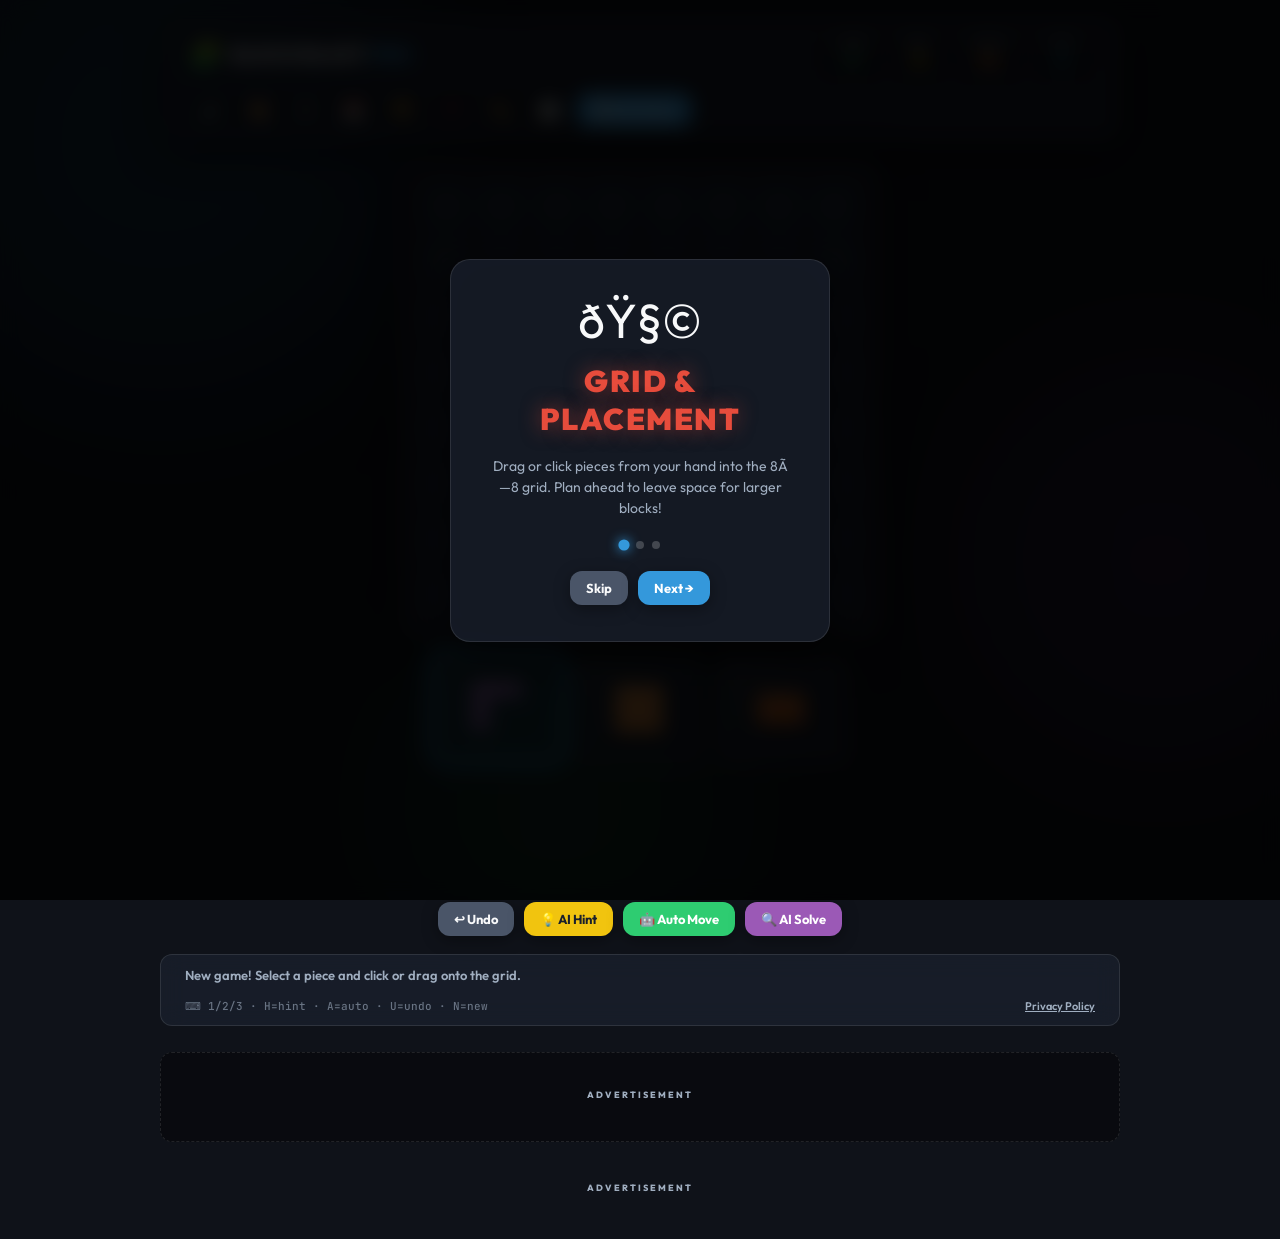
<file: index.html>
<!DOCTYPE html>
<html lang="en">
<head>
    <meta charset="UTF-8">
    <meta name="viewport" content="width=device-width, initial-scale=1.0, user-scalable=no">
    <title>Block Blast Pro - Play Online</title>
    <meta name="description" content="Play Block Blast Pro online! Premium puzzle gameplay, line clears, combos, AI hints, undo, daily challenges, and high scores.">
    <meta name="theme-color" content="#0f1219">
    <meta name="apple-mobile-web-app-capable" content="yes">
    <link rel="manifest" href="manifest.json">
    <!-- Google Fonts -->
    <link rel="preconnect" href="https://fonts.googleapis.com">
    <link rel="preconnect" href="https://fonts.gstatic.com" crossorigin>
    <link href="https://fonts.googleapis.com/css2?family=Outfit:wght@400;600;700;800;900&family=JetBrains+Mono:wght@500;700&display=swap" rel="stylesheet">
    <link rel="stylesheet" href="style.css">
    <!-- Google AdSense -->
    <script async src="https://pagead2.googlesyndication.com/pagead/js/adsbygoogle.js?client=ca-pub-8347952847217732"
         crossorigin="anonymous"></script>
</head>
<body>
    <!-- Animated Aurora Background -->
    <div class="aurora-bg" aria-hidden="true">
        <div class="aurora-blob a1"></div>
        <div class="aurora-blob a2"></div>
        <div class="aurora-blob a3"></div>
    </div>

    <div class="app-container">
        <!-- Header Banner -->
        <header class="game-header" role="banner">
            <div class="brand">
                <div class="logo-icon" aria-hidden="true">&#x1F9E9;</div>
                <h1>BLOCK BLAST <span>PRO</span></h1>
            </div>

            <div class="stats-banner" role="region" aria-label="Game statistics">
                <div class="stat-card">
                    <span class="stat-label">SCORE</span>
                    <span class="stat-value" id="score-val" aria-live="polite">0</span>
                </div>
                <div class="stat-card gold">
                    <span class="stat-label">BEST</span>
                    <span class="stat-value" id="best-val">0</span>
                </div>
                <div class="stat-card fire">
                    <span class="stat-label">STREAK</span>
                    <span class="stat-value" id="streak-val">0x</span>
                </div>
                <div class="stat-card teal">
                    <span class="stat-label">LEVEL</span>
                    <span class="stat-value" id="level-val">1</span>
                </div>
            </div>

            <div class="header-actions">
                <button id="sound-btn"       class="icon-btn" title="Toggle Sound"     aria-label="Toggle sound">&#x1F50A;</button>
                <button id="theme-btn"       class="icon-btn" title="Change Theme"     aria-label="Change colour theme">&#x1F3A8;</button>
                <button id="colorblind-btn"  class="icon-btn" title="Colour-blind Mode" aria-label="Toggle colour-blind mode">&#x1F441;</button>
                <button id="daily-btn"       class="icon-btn" title="Daily Challenge"  aria-label="Play daily challenge">&#x1F4C5;</button>
                <button id="leaderboard-btn" class="icon-btn" title="Leaderboard"      aria-label="View leaderboard">&#x1F3C6;</button>
                <button id="help-btn"        class="icon-btn" title="How to Play"      aria-label="How to play tutorial">&#x2753;</button>
                <button id="edit-btn"        class="icon-btn" title="Edit Board Mode"  aria-label="Toggle board edit mode">&#x270F;&#xFE0F;</button>
                <button id="stats-open-btn"  class="icon-btn" title="Player Stats"     aria-label="Open player stats">&#x1F4CA;</button>
                <button id="new-game-btn"    class="btn btn-primary"                   aria-label="Start new game">&#x1F504; New Game</button>
            </div>
        </header>

        <!-- Mode Indicator Badge -->
        <div id="mode-badge" class="mode-badge hidden" aria-live="polite">
            <span class="mode-badge-dot"></span>
            <span id="mode-badge-text">📅 DAILY CHALLENGE</span>
            <button id="mode-badge-exit" class="mode-badge-exit" title="Exit Daily Mode">✕</button>
        </div>

        <!-- Main Workspace -->
        <main class="game-layout" role="main">
            <section class="board-section" aria-label="Game board">
                <div class="canvas-wrapper">
                    <canvas id="game-board" width="440" height="440"
                            role="application"
                            aria-label="Block Blast game grid. Click or drag to place pieces."
                            tabindex="0"></canvas>
                    <div id="combo-overlay"   class="combo-overlay"   aria-live="assertive" aria-atomic="true"></div>
                    <div id="levelup-overlay" class="levelup-overlay" aria-live="assertive" aria-atomic="true"></div>
                    <div id="newbest-overlay" class="newbest-overlay" aria-live="assertive" aria-atomic="true">&#x1F3C6; NEW BEST!</div>
                    <!-- Particle canvas layered on top -->
                    <canvas id="particle-canvas" aria-hidden="true"></canvas>
                    <!-- Why this move tooltip -->
                    <div id="hint-tooltip" class="hint-tooltip hidden" aria-hidden="true"></div>
                </div>

                <!-- Combo Multiplier Badge -->
                <div id="combo-badge" class="combo-badge hidden" aria-live="polite">
                    <span class="combo-badge-label">COMBO</span>
                    <span id="combo-badge-val" class="combo-badge-val">x1</span>
                </div>

                <!-- Hand Cards -->
                <div class="hand-container" id="hand-container" role="group" aria-label="Piece hand - select a piece">
                    <div class="hand-card" data-index="0" tabindex="0" role="button" aria-label="Hand piece 1"></div>
                    <div class="hand-card" data-index="1" tabindex="0" role="button" aria-label="Hand piece 2"></div>
                    <div class="hand-card" data-index="2" tabindex="0" role="button" aria-label="Hand piece 3"></div>
                </div>

                <!-- Ad Unit [2]: Square Display Ad (below hand, above action bar) -->
                <div class="ad-unit-inline" aria-label="Advertisement">
                    <ins class="adsbygoogle"
                         style="display:block"
                         data-ad-client="ca-pub-8347952847217732"
                         data-ad-slot="6773516583"
                         data-ad-format="auto"
                         data-full-width-responsive="true"></ins>
                    <script>(adsbygoogle = window.adsbygoogle || []).push({});</script>
                </div>

                <!-- Action Bar -->
                <div class="action-bar" role="toolbar" aria-label="Game actions">
                    <button id="undo-btn"  class="btn btn-secondary" aria-label="Undo last move">&#x21A9; Undo</button>
                    <button id="hint-btn"  class="btn btn-warning"   aria-label="Show AI hint">&#x1F4A1; AI Hint</button>
                    <button id="auto-btn"  class="btn btn-success"   aria-label="Make AI auto move">&#x1F916; Auto Move</button>
                    <button id="solve-btn" class="btn btn-purple"    aria-label="AI solve entire hand">&#x1F50D; AI Solve</button>
                </div>
            </section>
        </main>

        <!-- Status Toast Bar -->
        <footer class="status-bar" role="status" aria-live="polite">
            <span id="status-msg">Select a piece and click or drag onto the grid to play!</span>
            <div style="display: flex; justify-content: space-between; align-items: center; width: 100%; margin-top: 4px;">
                <span class="keyboard-hint">&#x2328; 1/2/3 &middot; H=hint &middot; A=auto &middot; U=undo &middot; N=new</span>
                <a href="privacy.html" style="color: var(--text-muted); font-size: 11px; text-decoration: underline;">Privacy Policy</a>
            </div>
        </footer>

        <!-- Ad Unit [1]: Horizontal Display Banner (bottom of app, full width) -->
        <div id="ad-banner-container" class="ad-banner-slot" aria-label="Advertisement">
            <div class="ad-banner-label">ADVERTISEMENT</div>
            <ins class="adsbygoogle"
                 style="display:block;width:100%"
                 data-ad-client="ca-pub-8347952847217732"
                 data-ad-slot="9963890350"
                 data-ad-format="auto"
                 data-full-width-responsive="true"></ins>
            <script>(adsbygoogle = window.adsbygoogle || []).push({});</script>
        </div>

        <!-- Ad Unit [3]: Relaxed / In-Article Ad (below banner) -->
        <div class="ad-unit-relaxed" aria-label="Advertisement">
            <div class="ad-banner-label">ADVERTISEMENT</div>
            <ins class="adsbygoogle"
                 style="display:block"
                 data-ad-format="autorelaxed"
                 data-ad-client="ca-pub-8347952847217732"
                 data-ad-slot="2451429517"></ins>
            <script>(adsbygoogle = window.adsbygoogle || []).push({});</script>
        </div>
    </div>

    <!-- Game Over Modal -->
    <div id="game-over-modal" class="modal-backdrop hidden" role="dialog" aria-modal="true" aria-labelledby="game-over-title">
        <div class="modal-card game-over-card">
            <div class="modal-icon">&#x1F480;</div>
            <h2 id="game-over-title">GAME OVER</h2>
            <div class="modal-score-box">
                <p>FINAL SCORE</p>
                <h3 id="modal-score">0</h3>
                <div id="modal-best-ribbon" class="best-ribbon hidden">&#x1F3C6; NEW BEST!</div>
            </div>
            <div class="modal-stats-row">
                <div class="modal-stat"><span class="ms-label">LEVEL</span><span id="modal-level" class="ms-val">1</span></div>
                <div class="modal-stat"><span class="ms-label">STREAK</span><span id="modal-streak" class="ms-val">0x</span></div>
                <div class="modal-stat"><span class="ms-label">BLOCKS</span><span id="modal-blocks" class="ms-val">0</span></div>
            </div>

            <!-- Leaderboard Entry Form (shown when top score) -->
            <div id="leaderboard-entry-box" class="leaderboard-entry-box hidden">
                <p class="le-prompt">&#x1F31F; TOP 10 SCORE! Enter Initials:</p>
                <div class="le-input-group">
                    <input type="text" id="player-initials-input" maxlength="3" placeholder="PRO" aria-label="Enter 3-letter initials">
                    <button id="save-initials-btn" class="btn btn-warning btn-sm">Save</button>
                </div>
            </div>

            <div class="modal-btn-group">
                <button id="modal-revive-btn" class="btn btn-warning btn-large" aria-label="Revive by watching ad">&#x1F3AC; Revive &amp; Blast Cells</button>
                <button id="modal-share-btn" class="btn btn-secondary" aria-label="Share score">&#x1F4CB; Share</button>
                <button id="modal-restart-btn" class="btn btn-primary btn-large" aria-label="Play again">&#x25B6; Play Again</button>
            </div>
        </div>
    </div>

    <!-- Ad Player Simulation / Rewarded Video Modal -->
    <div id="ad-player-modal" class="modal-backdrop hidden" role="dialog" aria-modal="true" aria-label="Video Advertisement">
        <div class="modal-card ad-card">
            <div class="ad-header">
                <span class="ad-badge">&#x1F4FA; SPONSORED AD</span>
                <span id="ad-timer" class="ad-timer">Reward in 5s...</span>
            </div>
            <div class="ad-video-screen">
                <div class="ad-spinner"></div>
                <p id="ad-sponsor-text" class="ad-sponsor-text">Sample Video Advertisement</p>
                <span class="ad-subtext">Google AdSense / CrazyGames / Poki H5 Ad Placeholder</span>
            </div>
            <div class="ad-footer">
                <button id="ad-skip-btn" class="btn btn-secondary btn-sm" disabled>Skip Ad (5)</button>
            </div>
        </div>
    </div>

    <!-- Stats Modal -->
    <div id="stats-modal" class="modal-backdrop hidden" role="dialog" aria-modal="true" aria-labelledby="stats-title">
        <div class="modal-card">
            <h2 id="stats-title">PLAYER STATS</h2>
            <div class="stats-grid">
                <div class="stat-item"><span class="stat-label">HIGH SCORE</span><span class="stat-value" id="best-val-modal">0</span></div>
                <div class="stat-item"><span class="stat-label">MAX STREAK</span><span class="stat-value" id="max-streak-val">0x</span></div>
                <div class="stat-item"><span class="stat-label">BLOCKS PLACED</span><span class="stat-value" id="total-placed-val">0</span></div>
                <div class="stat-item"><span class="stat-label">GAMES PLAYED</span><span class="stat-value" id="games-played-val">0</span></div>
                <div class="stat-item"><span class="stat-label">LINES CLEARED</span><span class="stat-value" id="total-lines-val">0</span></div>
                <div class="stat-item"><span class="stat-label">MAX LEVEL</span><span class="stat-value" id="max-level-val">1</span></div>
                <div class="stat-item"><span class="stat-label">PIECES / MIN</span><span class="stat-value" id="ppm-val">0</span></div>
                <div class="stat-item"><span class="stat-label">AVG SCORE</span><span class="stat-value" id="avg-score-val">0</span></div>
            </div>
            <button id="stats-close-btn" class="btn btn-primary" aria-label="Close stats">Close</button>
        </div>
    </div>

    <!-- Leaderboard Modal -->
    <div id="leaderboard-modal" class="modal-backdrop hidden" role="dialog" aria-modal="true" aria-labelledby="lb-title">
        <div class="modal-card leaderboard-card">
            <h2 id="lb-title">&#x1F3C6; TOP 10 SCORES</h2>
            <div class="leaderboard-list" id="leaderboard-list" role="table" aria-label="Leaderboard list">
                <!-- Generated by JS -->
            </div>
            <div class="modal-btn-group">
                <button id="lb-reset-btn" class="btn btn-secondary btn-sm" aria-label="Reset leaderboard">Reset</button>
                <button id="lb-close-btn" class="btn btn-primary" aria-label="Close leaderboard">Close</button>
            </div>
        </div>
    </div>

    <!-- Tutorial / How to Play Overlay -->
    <div id="tutorial-overlay" class="modal-backdrop hidden" role="dialog" aria-modal="true" aria-label="Tutorial guide">
        <div class="modal-card tutorial-card">
            <div id="tutorial-step-icon" class="tutorial-icon">&#x1F9E9;</div>
            <h2 id="tutorial-title">HOW TO PLAY</h2>
            <p id="tutorial-desc" class="tutorial-desc">Drag or click pieces into the 8x8 grid. Clear entire rows and columns to score combo blasts!</p>
            <div class="tutorial-dots" id="tutorial-dots">
                <span class="t-dot active"></span>
                <span class="t-dot"></span>
                <span class="t-dot"></span>
            </div>
            <div class="modal-btn-group">
                <button id="tutorial-skip-btn" class="btn btn-secondary">Skip</button>
                <button id="tutorial-next-btn" class="btn btn-primary">Next &#x2192;</button>
            </div>
        </div>
    </div>

    <!-- Share Toast -->
    <div id="share-toast" class="share-toast hidden" role="status" aria-live="polite">
        &#x2705; Score copied to clipboard!
    </div>

    <script src="app.js"></script>
</body>
</html>
</file>
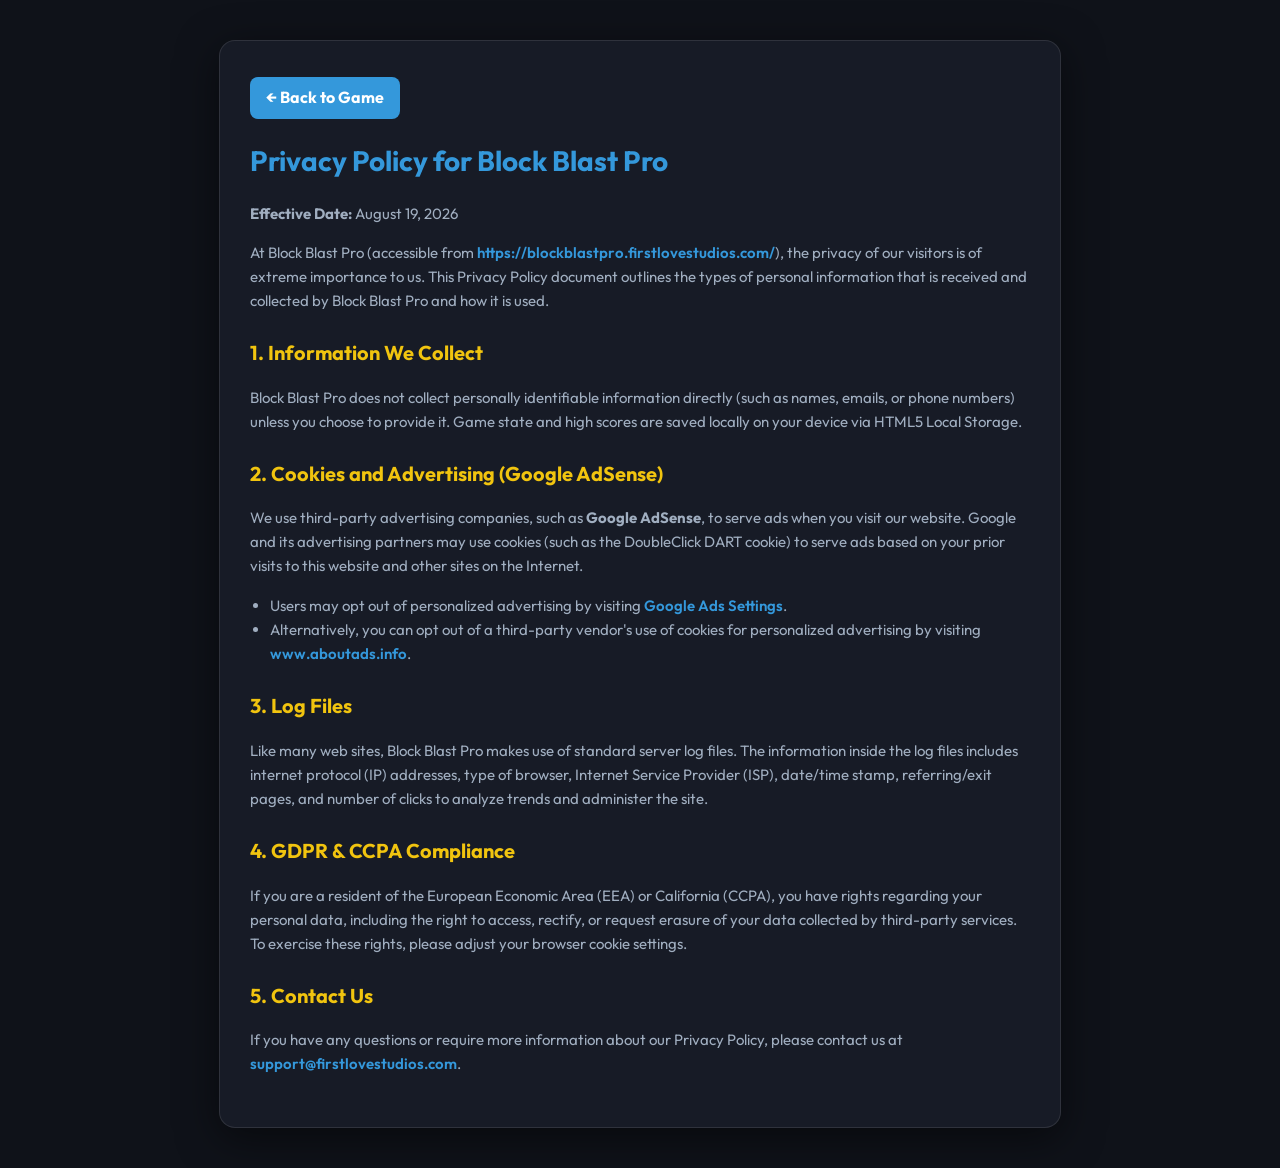
<file: privacy.html>
<!DOCTYPE html>
<html lang="en">
<head>
    <meta charset="UTF-8">
    <meta name="viewport" content="width=device-width, initial-scale=1.0">
    <title>Privacy Policy - Block Blast Pro</title>
    <link href="https://fonts.googleapis.com/css2?family=Outfit:wght@400;600;700;800&display=swap" rel="stylesheet">
    <style>
        body {
            font-family: 'Outfit', sans-serif;
            background-color: #0f1219;
            color: #f8f9fa;
            line-height: 1.6;
            margin: 0;
            padding: 40px 20px;
            display: flex;
            justify-content: center;
        }
        .container {
            max-width: 780px;
            background: #171b26;
            border: 1px solid rgba(255, 255, 255, 0.1);
            border-radius: 16px;
            padding: 36px 30px;
            box-shadow: 0 10px 40px rgba(0,0,0,0.5);
        }
        h1 { color: #3498db; margin-top: 0; font-size: 28px; }
        h2 { color: #f1c40f; margin-top: 24px; font-size: 20px; }
        p, li { color: #a0aec0; font-size: 15px; }
        ul { padding-left: 20px; }
        a { color: #3498db; text-decoration: none; font-weight: 600; }
        a:hover { text-decoration: underline; }
        .back-btn {
            display: inline-block;
            margin-bottom: 20px;
            background: #3498db;
            color: white;
            padding: 8px 16px;
            border-radius: 8px;
            text-decoration: none;
            font-weight: 700;
        }
        .back-btn:hover { background: #2980b9; text-decoration: none; }
    </style>
</head>
<body>
    <div class="container">
        <a href="index.html" class="back-btn">← Back to Game</a>
        <h1>Privacy Policy for Block Blast Pro</h1>
        <p><strong>Effective Date:</strong> August 19, 2026</p>
        <p>At Block Blast Pro (accessible from <a href="https://blockblastpro.firstlovestudios.com/">https://blockblastpro.firstlovestudios.com/</a>), the privacy of our visitors is of extreme importance to us. This Privacy Policy document outlines the types of personal information that is received and collected by Block Blast Pro and how it is used.</p>

        <h2>1. Information We Collect</h2>
        <p>Block Blast Pro does not collect personally identifiable information directly (such as names, emails, or phone numbers) unless you choose to provide it. Game state and high scores are saved locally on your device via HTML5 Local Storage.</p>

        <h2>2. Cookies and Advertising (Google AdSense)</h2>
        <p>We use third-party advertising companies, such as <strong>Google AdSense</strong>, to serve ads when you visit our website. Google and its advertising partners may use cookies (such as the DoubleClick DART cookie) to serve ads based on your prior visits to this website and other sites on the Internet.</p>
        <ul>
            <li>Users may opt out of personalized advertising by visiting <a href="https://www.google.com/settings/ads" target="_blank" rel="noopener">Google Ads Settings</a>.</li>
            <li>Alternatively, you can opt out of a third-party vendor's use of cookies for personalized advertising by visiting <a href="https://www.aboutads.info/choices/" target="_blank" rel="noopener">www.aboutads.info</a>.</li>
        </ul>

        <h2>3. Log Files</h2>
        <p>Like many web sites, Block Blast Pro makes use of standard server log files. The information inside the log files includes internet protocol (IP) addresses, type of browser, Internet Service Provider (ISP), date/time stamp, referring/exit pages, and number of clicks to analyze trends and administer the site.</p>

        <h2>4. GDPR & CCPA Compliance</h2>
        <p>If you are a resident of the European Economic Area (EEA) or California (CCPA), you have rights regarding your personal data, including the right to access, rectify, or request erasure of your data collected by third-party services. To exercise these rights, please adjust your browser cookie settings.</p>

        <h2>5. Contact Us</h2>
        <p>If you have any questions or require more information about our Privacy Policy, please contact us at <a href="mailto:support@firstlovestudios.com">support@firstlovestudios.com</a>.</p>
    </div>
</body>
</html>
</file>
<file: style.css>
/* ===================================================
   Block Blast Pro — Premium CSS
   =================================================== */

/* ---------- Design Tokens ---------- */
:root {
    --bg-dark:        #0f1219;
    --panel-bg:       rgba(26, 32, 44, 0.80);
    --panel-border:   rgba(255, 255, 255, 0.10);
    --board-bg:       #151923;
    --cell-empty:     #1e2636;
    --cell-border:    #1a202c;

    --primary:        #3498db;
    --success:        #2ecc71;
    --warning:        #f1c40f;
    --danger:         #e74c3c;
    --purple:         #9b59b6;
    --secondary:      #4a5568;
    --teal:           #00b4d8;
    --text:           #f8f9fa;
    --text-muted:     #a0aec0;

    --radius-lg:  20px;
    --radius-md:  12px;
    --radius-sm:  8px;
    --shadow-glow: 0 10px 40px rgba(0, 0, 0, 0.55);
    --shadow-card: 0 4px 16px rgba(0, 0, 0, 0.35);

    --aurora-1:   rgba(52, 152, 219, 0.18);
    --aurora-2:   rgba(155, 89, 182, 0.15);
    --aurora-3:   rgba(46, 204, 113, 0.12);
}

/* ---------- Themes ---------- */
body.theme-wood {
    --bg-dark:      #2a1b12;
    --panel-bg:     rgba(56, 36, 24, 0.88);
    --board-bg:     #1c110a;
    --cell-empty:   #3a2519;
    --primary:      #e67e22;
    --aurora-1:     rgba(230, 126, 34, 0.15);
    --aurora-2:     rgba(192, 57, 43, 0.12);
    --aurora-3:     rgba(241, 196, 15, 0.10);
}

body.theme-synthwave {
    --bg-dark:      #120824;
    --panel-bg:     rgba(35, 15, 60, 0.88);
    --board-bg:     #0d041c;
    --cell-empty:   #261145;
    --primary:      #ff007f;
    --aurora-1:     rgba(255, 0, 127, 0.18);
    --aurora-2:     rgba(120, 0, 255, 0.15);
    --aurora-3:     rgba(0, 200, 255, 0.12);
}

body.theme-light {
    --bg-dark:      #f0f4f8;
    --panel-bg:     rgba(255, 255, 255, 0.88);
    --panel-border: rgba(0, 0, 0, 0.08);
    --board-bg:     #e2e8f0;
    --cell-empty:   #cbd5e0;
    --text:         #1a202c;
    --text-muted:   #718096;
    --aurora-1:     rgba(52, 152, 219, 0.08);
    --aurora-2:     rgba(155, 89, 182, 0.07);
    --aurora-3:     rgba(46, 204, 113, 0.06);
}

/* Color-blind patterns rendered via JS on canvas; body flag only */
body.colorblind-mode {
    --cell-empty: #1e2636;
}

/* ---------- Reset ---------- */
*, *::before, *::after {
    box-sizing: border-box;
    margin: 0;
    padding: 0;
}

/* ---------- Base ---------- */
body {
    font-family: 'Outfit', sans-serif;
    background-color: var(--bg-dark);
    color: var(--text);
    min-height: 100vh;
    display: flex;
    flex-direction: column;
    align-items: center;
    justify-content: flex-start;
    overflow-x: hidden;
    transition: background-color 0.4s ease;
    padding: 16px 12px 32px;
}

/* ---------- Aurora Background ---------- */
.aurora-bg {
    position: fixed;
    inset: 0;
    pointer-events: none;
    overflow: hidden;
    z-index: 0;
}

.aurora-blob {
    position: absolute;
    border-radius: 50%;
    filter: blur(80px);
    opacity: 0.9;
    animation: auroraFloat 18s ease-in-out infinite alternate;
}

.aurora-blob.a1 {
    width: 520px; height: 520px;
    top: -120px; left: -100px;
    background: var(--aurora-1);
    animation-duration: 20s;
}

.aurora-blob.a2 {
    width: 400px; height: 400px;
    top: 40%; right: -80px;
    background: var(--aurora-2);
    animation-duration: 25s;
    animation-delay: -8s;
}

.aurora-blob.a3 {
    width: 350px; height: 350px;
    bottom: -80px; left: 30%;
    background: var(--aurora-3);
    animation-duration: 22s;
    animation-delay: -14s;
}

@keyframes auroraFloat {
    0%   { transform: translate(0, 0) scale(1); }
    33%  { transform: translate(30px, -40px) scale(1.05); }
    66%  { transform: translate(-20px, 30px) scale(0.97); }
    100% { transform: translate(10px, -20px) scale(1.03); }
}

/* ---------- App Container ---------- */
.app-container {
    position: relative;
    z-index: 1;
    width: 100%;
    max-width: 960px;
    margin: 0 auto;
    display: flex;
    flex-direction: column;
    align-items: center;
    gap: 18px;
}

/* ---------- Header ---------- */
.game-header {
    width: 100%;
    background: var(--panel-bg);
    backdrop-filter: blur(20px);
    -webkit-backdrop-filter: blur(20px);
    border: 1px solid var(--panel-border);
    border-radius: var(--radius-lg);
    padding: 14px 28px;
    display: flex;
    justify-content: space-between;
    align-items: center;
    gap: 16px;
    box-shadow: var(--shadow-glow);
    flex-wrap: wrap;
}

.brand {
    display: flex;
    align-items: center;
    gap: 10px;
    flex-shrink: 0;
}

.logo-icon { font-size: 26px; }

.brand h1 {
    font-size: 18px;
    font-weight: 900;
    letter-spacing: 1px;
    white-space: nowrap;
}

.brand h1 span { color: var(--primary); }

/* ---------- Stats Banner ---------- */
.stats-banner {
    display: flex;
    gap: 10px;
    flex-wrap: wrap;
}

.stat-card {
    display: flex;
    flex-direction: column;
    align-items: center;
    background: rgba(0, 0, 0, 0.25);
    padding: 5px 12px;
    border-radius: var(--radius-md);
    border: 1px solid var(--panel-border);
    min-width: 54px;
    transition: transform 0.15s ease;
}

.stat-card:hover { transform: translateY(-1px); }

.stat-label {
    font-size: 9px;
    font-weight: 700;
    letter-spacing: 0.8px;
    color: var(--text-muted);
    text-transform: uppercase;
}

.stat-value {
    font-size: 18px;
    font-weight: 800;
    color: var(--success);
    font-variant-numeric: tabular-nums;
    transition: transform 0.25s cubic-bezier(0.175, 0.885, 0.32, 1.275);
}

.stat-value.pop {
    transform: scale(1.35);
}

.stat-card.gold   .stat-value { color: var(--warning); }
.stat-card.fire   .stat-value { color: #e67e22; }
.stat-card.teal   .stat-value { color: var(--teal); }

/* ---------- Header Actions ---------- */
.header-actions {
    display: flex;
    gap: 6px;
    align-items: center;
    flex-wrap: wrap;
}

/* ---------- Buttons ---------- */
.btn {
    font-family: inherit;
    font-weight: 700;
    font-size: 13px;
    padding: 9px 16px;
    border-radius: var(--radius-md);
    border: none;
    cursor: pointer;
    transition: all 0.2s ease;
    box-shadow: var(--shadow-card);
    white-space: nowrap;
    position: relative;
    overflow: hidden;
}

.btn::after {
    content: '';
    position: absolute;
    inset: 0;
    background: rgba(255,255,255,0);
    transition: background 0.15s ease;
}

.btn:hover::after { background: rgba(255,255,255,0.08); }

.btn:hover  { transform: translateY(-2px); filter: brightness(1.08); }
.btn:active { transform: translateY(0px);  filter: brightness(0.95); }

.btn-primary   { background: var(--primary);   color: white; }
.btn-success   { background: var(--success);   color: white; }
.btn-warning   { background: var(--warning);   color: #1a202c; }
.btn-purple    { background: var(--purple);    color: white; }
.btn-secondary { background: var(--secondary); color: var(--text); }
.btn-danger    { background: var(--danger);    color: white; }
.btn-large     { font-size: 15px; padding: 13px 28px; }

.icon-btn {
    background: rgba(0, 0, 0, 0.28);
    border: 1px solid var(--panel-border);
    color: var(--text);
    padding: 8px 11px;
    font-size: 15px;
    border-radius: var(--radius-md);
    cursor: pointer;
    transition: all 0.2s ease;
    line-height: 1;
}

.icon-btn:hover {
    background: rgba(255, 255, 255, 0.12);
    transform: translateY(-1px);
}

.icon-btn.active {
    background: rgba(52, 152, 219, 0.3);
    border-color: var(--primary);
    box-shadow: 0 0 10px rgba(52, 152, 219, 0.4);
}

/* ---------- Main Layout ---------- */
.game-layout {
    display: flex;
    flex-direction: column;
    align-items: center;
    gap: 16px;
    width: 100%;
    max-width: 480px;
    margin: 0 auto;
}

.board-section {
    display: flex;
    flex-direction: column;
    align-items: center;
    gap: 16px;
    width: 100%;
}

/* ---------- Canvas Wrapper ---------- */
.canvas-wrapper {
    position: relative;
    background: var(--board-bg);
    padding: 12px;
    border-radius: var(--radius-lg);
    border: 2px solid var(--panel-border);
    box-shadow: var(--shadow-glow);
    display: block;
    width: 100%;
    box-sizing: border-box;
}

canvas#game-board {
    display: block;
    border-radius: var(--radius-md);
    cursor: pointer;
    width: 100% !important;
    height: auto !important;
    touch-action: none;
}

/* Particle canvas sits exactly over the game canvas */
canvas#particle-canvas {
    position: absolute;
    top: 12px; left: 12px;
    width: calc(100% - 24px);
    height: calc(100% - 24px);
    pointer-events: none;
    border-radius: var(--radius-md);
}

/* ---------- Overlays ---------- */
.combo-overlay {
    position: absolute;
    top: 50%; left: 50%;
    transform: translate(-50%, -50%) scale(0.4);
    font-size: 34px;
    font-weight: 900;
    color: var(--warning);
    text-shadow: 0 4px 20px rgba(0,0,0,0.9), 0 0 30px rgba(241,196,15,0.6);
    pointer-events: none;
    opacity: 0;
    transition: all 0.35s cubic-bezier(0.175, 0.885, 0.32, 1.275);
    white-space: nowrap;
}

.combo-overlay.show {
    opacity: 1;
    transform: translate(-50%, -50%) scale(1.15);
}

.levelup-overlay {
    position: absolute;
    top: 30%; left: 50%;
    transform: translate(-50%, -50%) scale(0.4);
    font-size: 28px;
    font-weight: 900;
    color: var(--teal);
    text-shadow: 0 4px 20px rgba(0,0,0,0.9), 0 0 30px rgba(0,180,216,0.7);
    pointer-events: none;
    opacity: 0;
    transition: all 0.35s cubic-bezier(0.175, 0.885, 0.32, 1.275);
    white-space: nowrap;
    z-index: 10;
}

.levelup-overlay.show {
    opacity: 1;
    transform: translate(-50%, -50%) scale(1.1);
}

.newbest-overlay {
    position: absolute;
    top: 18%; left: 50%;
    transform: translate(-50%, -50%) scale(0.4) rotate(-6deg);
    font-size: 22px;
    font-weight: 900;
    color: var(--warning);
    background: linear-gradient(135deg, rgba(241,196,15,0.25), rgba(230,126,34,0.2));
    border: 2px solid rgba(241,196,15,0.6);
    border-radius: var(--radius-md);
    padding: 6px 14px;
    text-shadow: 0 2px 8px rgba(0,0,0,0.8);
    pointer-events: none;
    opacity: 0;
    transition: all 0.4s cubic-bezier(0.175, 0.885, 0.32, 1.275);
    white-space: nowrap;
    z-index: 11;
}

.newbest-overlay.show {
    opacity: 1;
    transform: translate(-50%, -50%) scale(1.05) rotate(-2deg);
}

/* ---------- Combo Badge ---------- */
.combo-badge {
    display: flex;
    flex-direction: column;
    align-items: center;
    background: linear-gradient(135deg, rgba(241,196,15,0.25), rgba(230,126,34,0.2));
    border: 2px solid rgba(241,196,15,0.5);
    border-radius: var(--radius-md);
    padding: 6px 18px;
    animation: comboPulse 1.2s ease-in-out infinite;
    box-shadow: 0 0 20px rgba(241,196,15,0.3);
}

.combo-badge.hidden { display: none; }

.combo-badge-label {
    font-size: 9px;
    font-weight: 700;
    letter-spacing: 1.5px;
    color: #e67e22;
}

.combo-badge-val {
    font-size: 24px;
    font-weight: 900;
    color: var(--warning);
    font-variant-numeric: tabular-nums;
}

@keyframes comboPulse {
    0%, 100% { transform: scale(1); box-shadow: 0 0 16px rgba(241,196,15,0.3); }
    50%       { transform: scale(1.05); box-shadow: 0 0 28px rgba(241,196,15,0.55); }
}

/* ---------- Hand Container ---------- */
.hand-container {
    display: flex;
    gap: 14px;
    justify-content: center;
    flex-wrap: wrap;
}

.hand-card {
    width: 128px;
    height: 108px;
    background: var(--panel-bg);
    backdrop-filter: blur(12px);
    border: 2px solid var(--panel-border);
    border-radius: var(--radius-md);
    display: flex;
    justify-content: center;
    align-items: center;
    cursor: pointer;
    transition: all 0.22s cubic-bezier(0.175, 0.885, 0.32, 1.275);
    position: relative;
    overflow: hidden;
}

.hand-card::before {
    content: '';
    position: absolute;
    inset: 0;
    background: linear-gradient(135deg, rgba(255,255,255,0.04) 0%, transparent 60%);
    pointer-events: none;
}

.hand-card:hover {
    border-color: var(--primary);
    transform: translateY(-5px) scale(1.03);
    box-shadow: 0 8px 24px rgba(0,0,0,0.4);
}

.hand-card.selected {
    border-color: var(--primary);
    box-shadow: 0 0 18px rgba(52, 152, 219, 0.55);
    background: rgba(52, 152, 219, 0.12);
    transform: translateY(-3px) scale(1.04);
}

.hand-card.used {
    opacity: 0.28;
    pointer-events: none;
    border-color: transparent;
    transform: none;
}

.hand-card.fly-in {
    animation: flyIn 0.4s cubic-bezier(0.175, 0.885, 0.32, 1.275) both;
}

@keyframes flyIn {
    from { opacity: 0; transform: translateY(30px) scale(0.85); }
    to   { opacity: 1; transform: translateY(0)    scale(1); }
}

/* ---------- AI Hint Pulse (CSS animation class toggled by JS) ---------- */
.hint-pulse {
    animation: hintPulse 0.7s ease-in-out infinite alternate;
}

@keyframes hintPulse {
    from { opacity: 0.4; }
    to   { opacity: 1.0; }
}

/* ---------- Action Bar ---------- */
.action-bar {
    display: flex;
    gap: 10px;
    flex-wrap: wrap;
    justify-content: center;
}

/* ---------- Status Bar ---------- */
.status-bar {
    width: 100%;
    max-width: 960px;
    background: var(--panel-bg);
    backdrop-filter: blur(12px);
    border: 1px solid var(--panel-border);
    padding: 12px 24px;
    border-radius: var(--radius-md);
    font-size: 13px;
    font-weight: 600;
    color: var(--text-muted);
    display: flex;
    justify-content: space-between;
    align-items: center;
    gap: 12px;
    flex-wrap: wrap;
}

.keyboard-hint {
    font-size: 11px;
    font-weight: 500;
    color: rgba(160, 174, 192, 0.6);
    font-family: 'JetBrains Mono', monospace;
    white-space: nowrap;
}

/* ---------- Modal ---------- */
.modal-backdrop {
    position: fixed;
    inset: 0;
    background: rgba(0, 0, 0, 0.82);
    backdrop-filter: blur(10px);
    -webkit-backdrop-filter: blur(10px);
    display: flex;
    justify-content: center;
    align-items: center;
    z-index: 100;
    animation: modalFadeIn 0.25s ease;
}

.modal-backdrop.hidden { display: none; }

@keyframes modalFadeIn {
    from { opacity: 0; }
    to   { opacity: 1; }
}

.modal-card {
    background: var(--panel-bg);
    backdrop-filter: blur(24px);
    border: 1px solid var(--panel-border);
    padding: 36px 40px;
    border-radius: var(--radius-lg);
    text-align: center;
    box-shadow: var(--shadow-glow);
    display: flex;
    flex-direction: column;
    gap: 18px;
    min-width: 320px;
    max-width: 420px;
    animation: modalSlideIn 0.3s cubic-bezier(0.175, 0.885, 0.32, 1.275);
}

@keyframes modalSlideIn {
    from { transform: scale(0.85) translateY(20px); opacity: 0; }
    to   { transform: scale(1)    translateY(0);    opacity: 1; }
}

.modal-icon {
    font-size: 52px;
    line-height: 1;
    filter: drop-shadow(0 4px 12px rgba(0,0,0,0.5));
}

.modal-card h2 {
    font-size: 30px;
    font-weight: 900;
    letter-spacing: 1.5px;
    color: var(--danger);
    text-shadow: 0 0 20px rgba(231,76,60,0.5);
}

.game-over-card h2 { color: var(--danger); }

.modal-score-box p {
    font-size: 11px;
    font-weight: 700;
    letter-spacing: 1px;
    color: var(--text-muted);
    margin-bottom: 4px;
}

.modal-score-box h3 {
    font-size: 48px;
    font-weight: 900;
    color: var(--success);
    font-variant-numeric: tabular-nums;
    text-shadow: 0 0 20px rgba(46,204,113,0.4);
    line-height: 1;
}

/* New-Best ribbon inside modal */
.best-ribbon {
    background: linear-gradient(135deg, #f39c12, #e67e22);
    color: #1a202c;
    font-weight: 800;
    font-size: 13px;
    padding: 5px 14px;
    border-radius: 20px;
    margin-top: 8px;
    display: inline-block;
    animation: ribbonBounce 0.6s cubic-bezier(0.175, 0.885, 0.32, 1.275);
}

.best-ribbon.hidden { display: none; }

@keyframes ribbonBounce {
    from { transform: scale(0.5); opacity: 0; }
    to   { transform: scale(1);   opacity: 1; }
}

/* Modal mini stats row */
.modal-stats-row {
    display: flex;
    justify-content: center;
    gap: 16px;
}

.modal-stat {
    display: flex;
    flex-direction: column;
    align-items: center;
    background: rgba(0,0,0,0.2);
    padding: 8px 14px;
    border-radius: var(--radius-sm);
    border: 1px solid var(--panel-border);
    min-width: 70px;
}

.ms-label {
    font-size: 9px;
    font-weight: 700;
    letter-spacing: 0.8px;
    color: var(--text-muted);
}

.ms-val {
    font-size: 20px;
    font-weight: 800;
    color: var(--text);
    font-variant-numeric: tabular-nums;
}

/* ---------- Stats Grid ---------- */
.stats-grid {
    display: grid;
    grid-template-columns: 1fr 1fr;
    gap: 12px;
    margin: 6px 0;
}

.stat-item {
    background: rgba(0,0,0,0.22);
    padding: 14px;
    border-radius: var(--radius-md);
    border: 1px solid var(--panel-border);
    display: flex;
    flex-direction: column;
    align-items: center;
    gap: 2px;
    transition: transform 0.15s ease;
}

.stat-item:hover { transform: translateY(-2px); }

/* ---------- Mode Badge ---------- */
.mode-badge {
    display: inline-flex;
    align-items: center;
    align-self: center;
    gap: 8px;
    background: linear-gradient(135deg, rgba(155, 89, 182, 0.35), rgba(52, 152, 219, 0.25));
    border: 1px solid rgba(155, 89, 182, 0.6);
    border-radius: 20px;
    padding: 6px 14px;
    font-size: 12px;
    font-weight: 800;
    letter-spacing: 0.8px;
    color: #e0b0ff;
    box-shadow: 0 0 16px rgba(155, 89, 182, 0.35);
    animation: badgeFloat 2s ease-in-out infinite alternate;
}

.mode-badge.hidden { display: none; }

.mode-badge-dot {
    width: 8px;
    height: 8px;
    border-radius: 50%;
    background: #2ecc71;
    box-shadow: 0 0 8px #2ecc71;
    animation: dotPulse 1.2s infinite;
}

.mode-badge-exit {
    background: rgba(255, 255, 255, 0.15);
    border: none;
    color: white;
    font-size: 11px;
    width: 18px;
    height: 18px;
    border-radius: 50%;
    cursor: pointer;
    display: inline-flex;
    align-items: center;
    justify-content: center;
    margin-left: 4px;
    transition: background 0.15s;
}

.mode-badge-exit:hover { background: var(--danger); }

@keyframes dotPulse {
    0%, 100% { transform: scale(1); opacity: 1; }
    50% { transform: scale(1.3); opacity: 0.6; }
}

@keyframes badgeFloat {
    0% { transform: translateY(0); }
    100% { transform: translateY(-2px); }
}

/* ---------- Stuck Hand Card (Unplaceable) ---------- */
.hand-card.stuck {
    border-color: var(--danger) !important;
    box-shadow: 0 0 18px rgba(231, 76, 60, 0.6) !important;
    background: rgba(231, 76, 60, 0.15) !important;
    animation: stuckPulse 1s ease-in-out infinite alternate;
}

@keyframes stuckPulse {
    0% { transform: scale(1); filter: drop-shadow(0 0 4px rgba(231, 76, 60, 0.4)); }
    100% { transform: scale(0.97); filter: drop-shadow(0 0 12px rgba(231, 76, 60, 0.8)); }
}

/* ---------- Hint Tooltip (Why this move) ---------- */
.hint-tooltip {
    position: absolute;
    bottom: 20px;
    left: 50%;
    transform: translateX(-50%);
    background: rgba(15, 18, 25, 0.92);
    border: 1px solid var(--warning);
    backdrop-filter: blur(12px);
    border-radius: var(--radius-sm);
    padding: 8px 14px;
    font-size: 12px;
    font-weight: 700;
    color: var(--warning);
    box-shadow: 0 8px 24px rgba(0, 0, 0, 0.6), 0 0 12px rgba(241, 196, 15, 0.3);
    pointer-events: none;
    z-index: 20;
    white-space: nowrap;
    animation: tooltipIn 0.25s cubic-bezier(0.175, 0.885, 0.32, 1.275);
}

.hint-tooltip.hidden { display: none; }

@keyframes tooltipIn {
    from { opacity: 0; transform: translateX(-50%) translateY(8px); }
    to   { opacity: 1; transform: translateX(-50%) translateY(0); }
}

/* ---------- Leaderboard ---------- */
.leaderboard-card {
    max-width: 480px !important;
    width: 95%;
}

.leaderboard-list {
    display: flex;
    flex-direction: column;
    gap: 6px;
    max-height: 260px;
    overflow-y: auto;
    padding-right: 4px;
}

.leaderboard-list::-webkit-scrollbar { width: 6px; }
.leaderboard-list::-webkit-scrollbar-thumb { background: var(--secondary); border-radius: 4px; }

.lb-row {
    display: grid;
    grid-template-columns: 36px 60px 50px 1fr 70px;
    align-items: center;
    background: rgba(0, 0, 0, 0.25);
    border: 1px solid var(--panel-border);
    border-radius: var(--radius-sm);
    padding: 8px 12px;
    font-size: 13px;
    font-weight: 700;
    text-align: left;
    transition: transform 0.15s ease;
}

.lb-row:hover { transform: translateX(2px); background: rgba(255, 255, 255, 0.05); }

.lb-row.top-1 { border-color: rgba(241, 196, 15, 0.6); background: rgba(241, 196, 15, 0.12); }
.lb-row.top-2 { border-color: rgba(189, 195, 199, 0.6); background: rgba(189, 195, 199, 0.1); }
.lb-row.top-3 { border-color: rgba(205, 127, 50, 0.6); background: rgba(205, 127, 50, 0.1); }

.lb-rank { font-weight: 900; color: var(--text-muted); }
.lb-row.top-1 .lb-rank { color: var(--warning); }
.lb-row.top-2 .lb-rank { color: #ecf0f1; }
.lb-row.top-3 .lb-rank { color: #e67e22; }

.lb-name { color: var(--text); font-family: 'JetBrains Mono', monospace; font-weight: 800; }
.lb-lvl { color: var(--teal); font-size: 11px; }
.lb-score { color: var(--success); font-weight: 900; text-align: right; }
.lb-date { color: var(--text-muted); font-size: 10px; text-align: right; }

.lb-empty {
    padding: 24px;
    color: var(--text-muted);
    font-style: italic;
}

/* Leaderboard Entry Form (Game Over) */
.leaderboard-entry-box {
    background: rgba(241, 196, 15, 0.12);
    border: 1px dashed var(--warning);
    border-radius: var(--radius-md);
    padding: 12px;
    display: flex;
    flex-direction: column;
    gap: 8px;
    align-items: center;
}

.leaderboard-entry-box.hidden { display: none; }

.le-prompt {
    font-size: 12px;
    font-weight: 800;
    color: var(--warning);
}

.le-input-group {
    display: flex;
    gap: 8px;
    align-items: center;
}

.le-input-group input {
    width: 90px;
    padding: 8px;
    background: rgba(0, 0, 0, 0.4);
    border: 1px solid var(--panel-border);
    border-radius: var(--radius-sm);
    color: white;
    font-family: 'JetBrains Mono', monospace;
    font-size: 18px;
    font-weight: 900;
    text-align: center;
    text-transform: uppercase;
}

.le-input-group input:focus {
    outline: none;
    border-color: var(--warning);
    box-shadow: 0 0 10px rgba(241, 196, 15, 0.4);
}

/* ---------- Tutorial Overlay ---------- */
.tutorial-card {
    max-width: 380px !important;
}

.tutorial-icon {
    font-size: 48px;
    line-height: 1;
    animation: iconBounce 1s infinite alternate ease-in-out;
}

@keyframes iconBounce {
    0% { transform: translateY(0); }
    100% { transform: translateY(-8px); }
}

.tutorial-desc {
    font-size: 14px;
    line-height: 1.5;
    color: var(--text-muted);
    min-height: 48px;
}

.tutorial-dots {
    display: flex;
    justify-content: center;
    gap: 8px;
    margin: 4px 0;
}

.t-dot {
    width: 8px;
    height: 8px;
    border-radius: 50%;
    background: rgba(255, 255, 255, 0.2);
    transition: all 0.2s ease;
}

.t-dot.active {
    background: var(--primary);
    transform: scale(1.4);
    box-shadow: 0 0 8px var(--primary);
}

/* ---------- Button Groups & Small Buttons ---------- */
.modal-btn-group {
    display: flex;
    gap: 10px;
    justify-content: center;
    flex-wrap: wrap;
}

.btn-sm {
    padding: 6px 12px;
    font-size: 12px;
}

/* ---------- Banner Ad Slot ---------- */
.ad-banner-slot {
    width: 100%;
    max-width: 960px;
    background: rgba(0, 0, 0, 0.4);
    border: 1px dashed var(--panel-border);
    border-radius: var(--radius-md);
    padding: 12px 20px;
    display: flex;
    flex-direction: column;
    align-items: center;
    justify-content: center;
    min-height: 90px;
    margin-top: 8px;
    transition: all 0.3s ease;
}

.ad-banner-slot:hover {
    border-color: rgba(255, 255, 255, 0.25);
}

.ad-banner-label {
    font-size: 9px;
    font-weight: 800;
    letter-spacing: 2px;
    color: var(--text-muted);
    margin-bottom: 6px;
}

.ad-banner-content {
    display: flex;
    align-items: center;
    justify-content: center;
    width: 100%;
    color: var(--text-muted);
    font-size: 12px;
    font-weight: 600;
}

/* Inline square ad (below hand cards) */
.ad-unit-inline {
    width: 100%;
    margin: 8px 0;
    text-align: center;
    min-height: 90px;
    overflow: hidden;
}

/* Relaxed / in-article ad (full-width, below game) */
.ad-unit-relaxed {
    width: 100%;
    max-width: 960px;
    margin: 14px auto 0;
    padding: 8px 0;
    text-align: center;
    overflow: hidden;
}

/* ---------- Ad Player Modal (Rewarded / Interstitial) ---------- */
.ad-card {
    max-width: 440px !important;
    width: 95%;
    padding: 24px !important;
    background: #090c12 !important;
    border: 2px solid var(--warning) !important;
    box-shadow: 0 0 30px rgba(241, 196, 15, 0.3) !important;
}

.ad-header {
    display: flex;
    justify-content: space-between;
    align-items: center;
    font-size: 11px;
    font-weight: 800;
}

.ad-badge {
    background: rgba(241, 196, 15, 0.2);
    color: var(--warning);
    padding: 4px 10px;
    border-radius: 12px;
    letter-spacing: 1px;
}

.ad-timer {
    color: var(--text-muted);
    font-family: 'JetBrains Mono', monospace;
}

.ad-video-screen {
    background: linear-gradient(135deg, #151923, #1e2636);
    border: 1px solid var(--panel-border);
    border-radius: var(--radius-md);
    padding: 40px 20px;
    display: flex;
    flex-direction: column;
    align-items: center;
    justify-content: center;
    gap: 12px;
    min-height: 180px;
    position: relative;
    overflow: hidden;
}

.ad-spinner {
    width: 36px;
    height: 36px;
    border: 3px solid rgba(241, 196, 15, 0.2);
    border-top-color: var(--warning);
    border-radius: 50%;
    animation: adSpin 0.8s linear infinite;
}

@keyframes adSpin {
    to { transform: rotate(360deg); }
}

.ad-sponsor-text {
    font-size: 16px;
    font-weight: 800;
    color: white;
    letter-spacing: 0.5px;
}

.ad-subtext {
    font-size: 11px;
    color: var(--text-muted);
    font-family: 'JetBrains Mono', monospace;
}

.ad-footer {
    display: flex;
    justify-content: flex-end;
}

/* ---------- Revive Button (Shimmer effect) ---------- */
#modal-revive-btn {
    position: relative;
    background: linear-gradient(135deg, #f39c12, #e67e22);
    box-shadow: 0 0 16px rgba(243, 156, 18, 0.5);
    animation: reviveGlow 1.5s ease-in-out infinite alternate;
}

@keyframes reviveGlow {
    0% { transform: scale(1); box-shadow: 0 0 12px rgba(243, 156, 18, 0.4); }
    100% { transform: scale(1.03); box-shadow: 0 0 24px rgba(243, 156, 18, 0.8); }
}

/* ---------- Share Toast ---------- */
.share-toast {
    position: fixed;
    bottom: 24px;
    left: 50%;
    transform: translateX(-50%);
    background: rgba(46, 204, 113, 0.95);
    color: #1a202c;
    font-weight: 800;
    font-size: 13px;
    padding: 10px 20px;
    border-radius: 30px;
    box-shadow: 0 8px 24px rgba(0, 0, 0, 0.5), 0 0 16px rgba(46, 204, 113, 0.6);
    z-index: 200;
    pointer-events: none;
    animation: toastUp 0.3s cubic-bezier(0.175, 0.885, 0.32, 1.275);
}

.share-toast.hidden { display: none; }

@keyframes toastUp {
    from { opacity: 0; transform: translateX(-50%) translateY(20px); }
    to   { opacity: 1; transform: translateX(-50%) translateY(0); }
}

/* ---------- Responsive ---------- */
@media (max-width: 520px) {
    body { padding: 8px; }

    .app-container {
        max-width: 100%;
        padding: 0;
    }

    .game-layout {
        max-width: 100%;
        width: 100%;
    }

    .board-section {
        width: 100%;
    }

    .canvas-wrapper {
        width: 100%;
        padding: 8px;
    }

    .game-header {
        padding: 10px 14px;
        gap: 8px;
    }

    .brand h1 { font-size: 15px; }

    .stats-banner { gap: 6px; }

    .stat-card { padding: 4px 8px; min-width: 46px; }

    .stat-value { font-size: 15px; }

    .hand-card { width: 100px; height: 88px; }

    canvas#game-board { width: 100% !important; height: 100% !important; }

    canvas#particle-canvas { width: calc(100% - 16px) !important; height: calc(100% - 16px) !important; top: 8px !important; left: 8px !important; }

    .action-bar { gap: 7px; }

    .btn { font-size: 12px; padding: 8px 12px; }

    .keyboard-hint { display: none; }

    .modal-card { padding: 24px 20px; min-width: 280px; }

    .lb-row { grid-template-columns: 28px 48px 40px 1fr 60px; font-size: 11px; padding: 6px 8px; }
}
</file>
